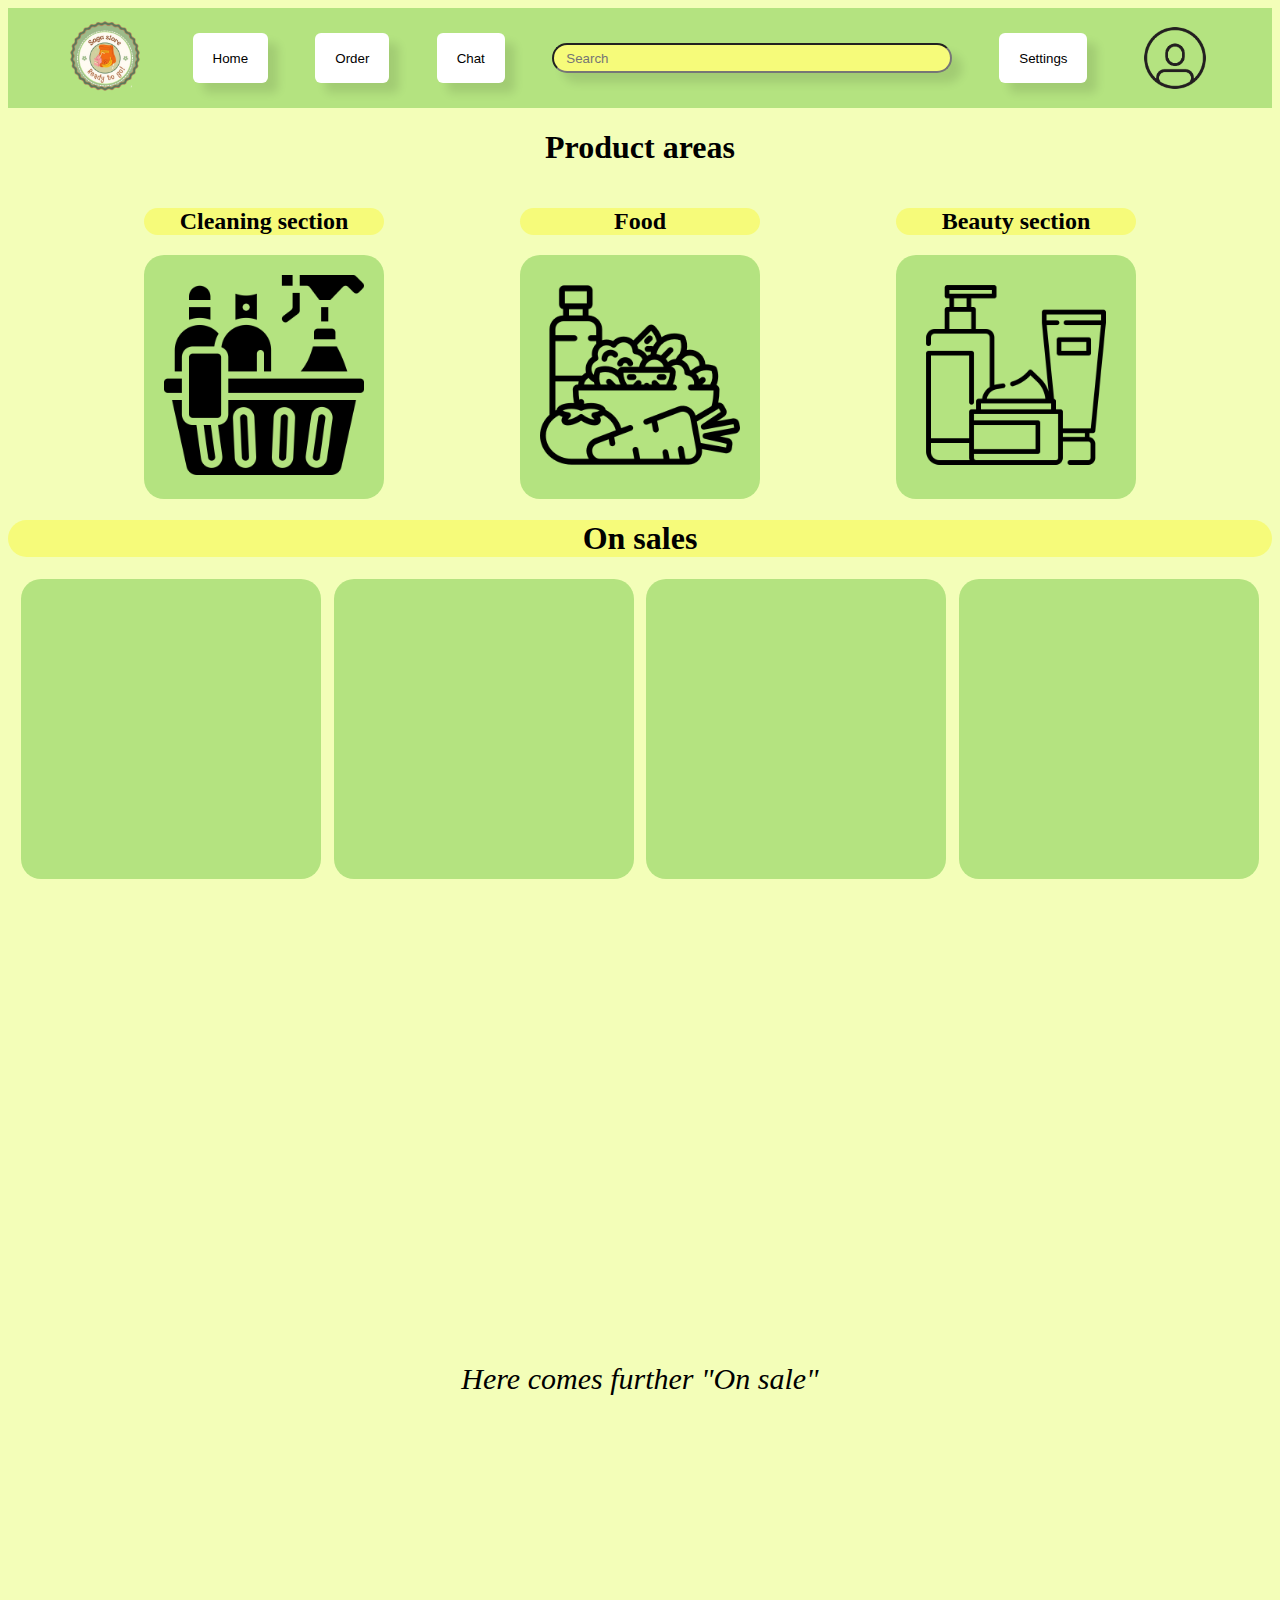
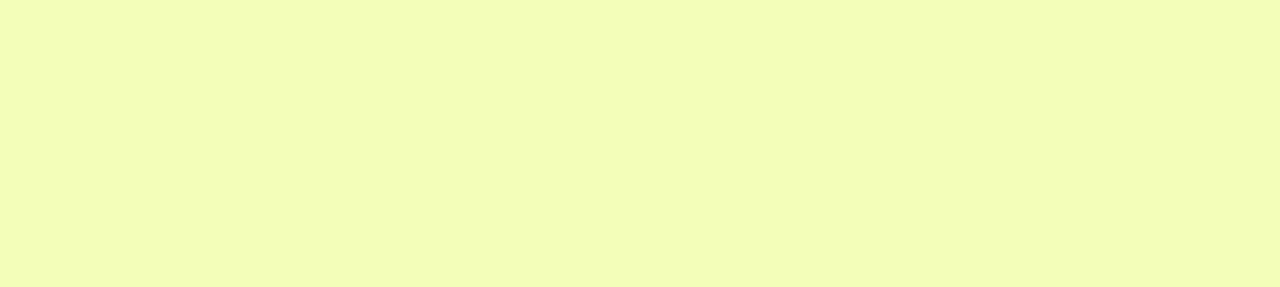
<file: LandPage.html>
<!DOCTYPE html>
<html lang="en">
<head>
    <meta charset="UTF-8">
    <meta name="viewport" content="width=device-width, initial-scale=1.0">
    <title>SagaStore</title>
    <link rel="icon" href="Imgs/Logo.png">
    <link rel="stylesheet" href="style.css">
</head>
<body style="background-color: #F3FEB8;">
    <nav class="navBar">
        <img src="Imgs/Logo.png" alt="" height="80">
        <button>Home</button>
        <button>Order</button>
        <button>Chat</button>
        <input placeholder="Search" type="search">
        
        <button>Settings</button>
        <img src="Imgs/User.webp" alt="" height="80">
    </nav>

    <h1 id="title">Product areas</h1>

    <section class="categories">
        <div>
            <h2 class="categoriesTitle">Cleaning section</h2>
            <a href="">
                <div style="background-color: #B4E380; border-radius: 20px;">
                    <img style="padding: 20px;" src="Imgs/basket.png" alt="" height="200">
                </div>
            </a>
        </div>
        <div>
            <h2 class="categoriesTitle">Food</h2>
                <div style="background-color: #B4E380; border-radius: 20px;">
                    <img style="padding: 20px;" src="Imgs/diet.png" alt="" height="200">
                </div>
        </div>
        <div>
            <h2 class="categoriesTitle">Beauty section</h2>
                <div style="background-color: #B4E380; border-radius: 20px;">
                    <img style="padding: 20px;" src="Imgs/skin-care.png" alt="" height="200">
                </div>
        </div>
    </section>

    <h1 class="categoriesTitle">On sales</h1>

    <article class="categories">
        <a href="">
            <div style="background-color: #B4E380; height: 300px; width: 300px; border-radius: 20px;"></div>
        </a>
        <a href="">
            <div style="background-color: #B4E380; height: 300px; width: 300px; border-radius: 20px;"></div>
        </a>
        <a href="">
            <div style="background-color: #B4E380; height: 300px; width: 300px; border-radius: 20px;"></div>
        </a>
        <a href="">
            <div style="background-color: #B4E380; height: 300px; width: 300px; border-radius: 20px;"></div>
        </a>
    </article>

    <footer>
        <i style="display: flex; justify-content: center; height: 1000px; font-size: 30px; align-items: center;">Here comes further "On sale"</i>
    </footer>
</body>
</html>
</file>
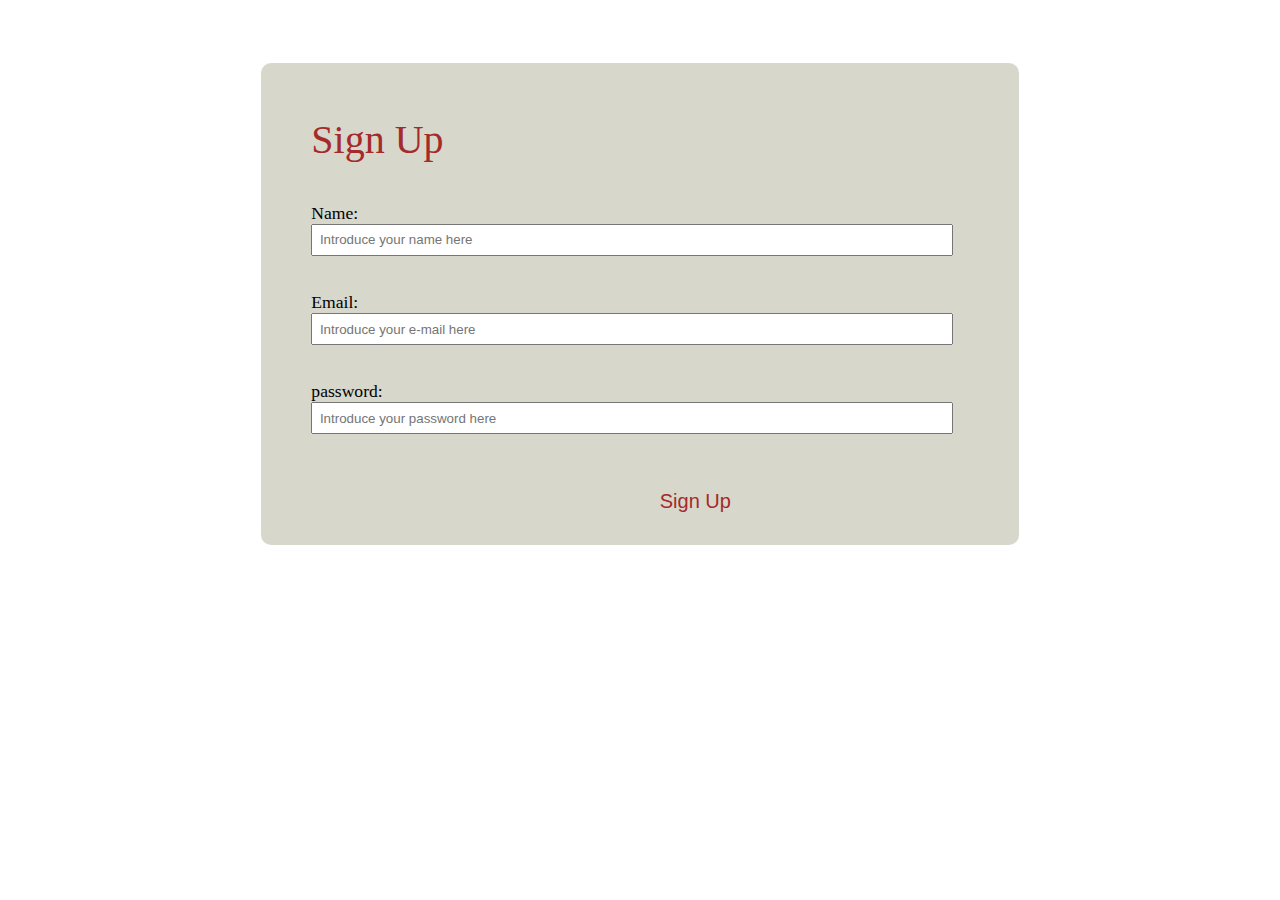
<file: logIn&SignUp.html>
<!DOCTYPE html>
<html lang="en">
<head>
    <meta charset="UTF-8">
    <meta name="viewport" content="width=device-width, initial-scale=1.0">
    <link rel="stylesheet" href="style.css">
    <title>login</title>
</head>
<body>
    <div id="login">
        <form action="/registro" method="post">

        <p style="color: brown; font-size: 250%;">Sign Up</p>
        <label for="name" >Name:</label><br>
        <input type="text" name="nombre" id="name" placeholder="Introduce your name here" required><br><br>
        <label for="email">Email:</label><br>
        <input type="email" name="email" id="email" placeholder="Introduce your e-mail here" required><br><br>
        <label for="">password:</label><br>
        <input type="password" name="password" id="password" placeholder="Introduce your password here" required><br><br>
        <button style="position: relative; right: -50%; padding: 3%; font-size: 125%; background-color: transparent; border: transparent; color:  brown;" title="Click here!" >Sign Up</button>
        </form>

    </div>
</body>
</html>
</file>
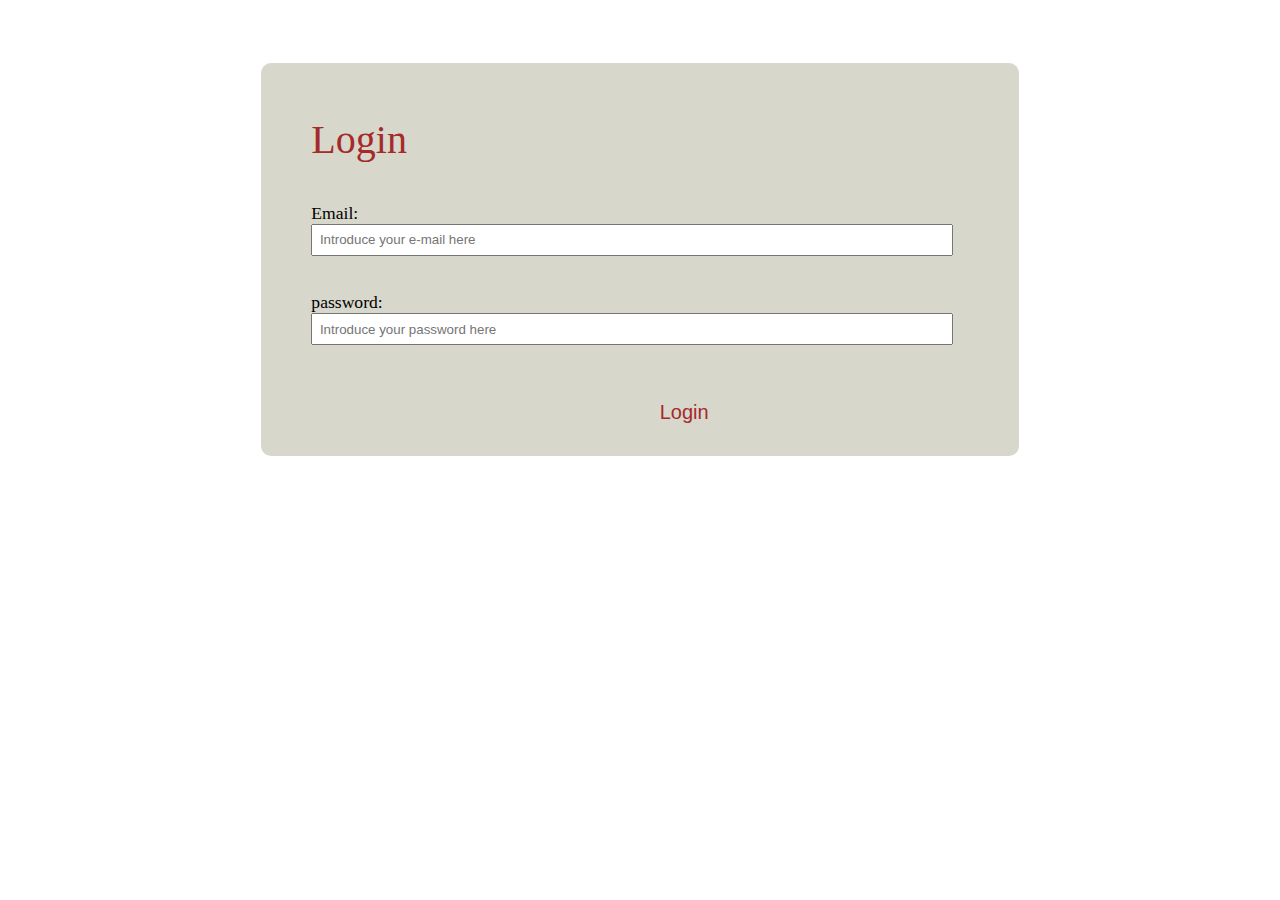
<file: login.html>
<!DOCTYPE html>
<html lang="en">
<head>
    <meta charset="UTF-8">
    <meta name="viewport" content="width=device-width, initial-scale=1.0">
     <link rel="stylesheet" href="/static/style.css">
    <title>login</title>
</head>
<body>
    <div id="login">
        <form action="/acceder" method="post">

            <p style="color: brown; font-size: 250%;">Login</p>
        <label for="email">Email:</label><br>
        <input type="email" name="email" id="email" placeholder="Introduce your e-mail here" required><br><br>
        <label for="">password:</label><br>
        <input type="password" name="password" id="password" placeholder="Introduce your password here" required><br><br>
        <button style="position: relative; right: -50%; padding: 3%; font-size: 125%; background-color: transparent; border: transparent; color:  brown;" title="Click here!" >Login</button>
        </form>
        
    </div>
</body>
</html>
</file>
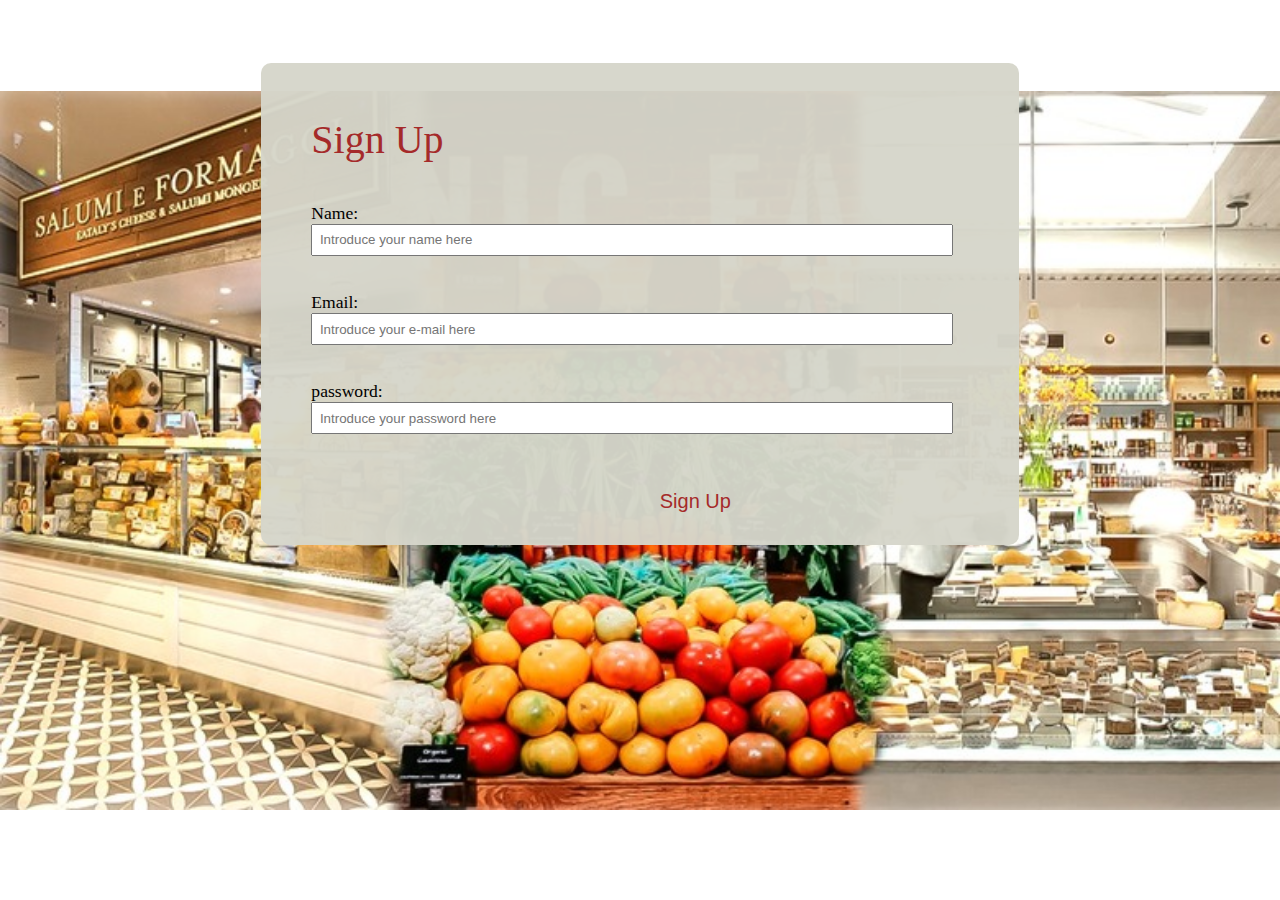
<file: register.html>
<!DOCTYPE html>
<html lang="en">
<head>
    <meta charset="UTF-8">
    <meta name="viewport" content="width=device-width, initial-scale=1.0">
    <link rel="icon" href="Imgs/Logo.png">
    <link rel="stylesheet" href="style.css">
    <title>login</title>
</head>
<body id="background">
    <div id="login">
        <form action="/registro" method="post">

        <p style="color: brown; font-size: 250%;">Sign Up</p>
        <label for="name" >Name:</label><br>
        <input type="text" name="nombre" id="name" placeholder="Introduce your name here" required><br><br>
        <label for="email">Email:</label><br>
        <input type="email" name="email" id="email" placeholder="Introduce your e-mail here" required><br><br>
        <label for="">password:</label><br>
        <input type="password" name="password" id="password" placeholder="Introduce your password here" required><br><br>
        <button style="position: relative; right: -50%; padding: 3%; font-size: 125%; background-color: transparent; border: transparent; color:  brown;" title="Click here!" >Sign Up</button>
        </form>

    </div>
</body>
</html>
</file>
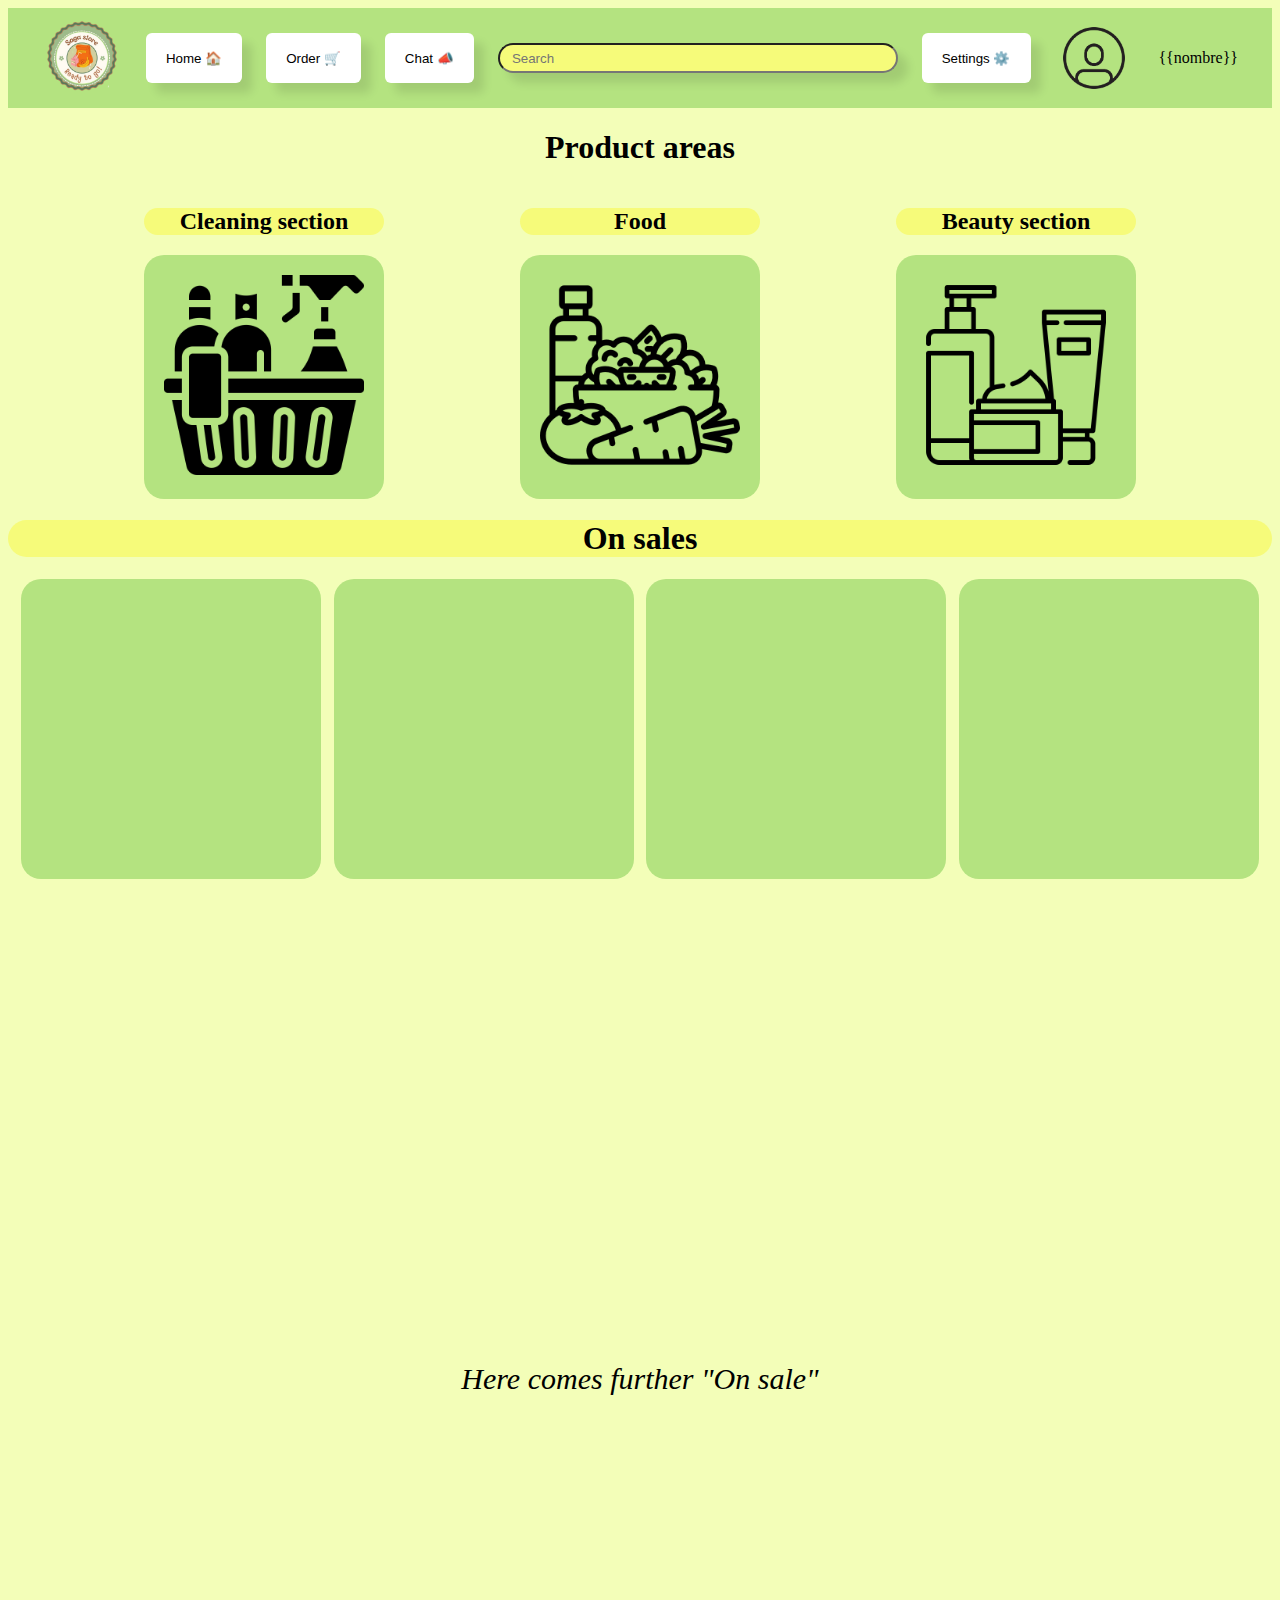
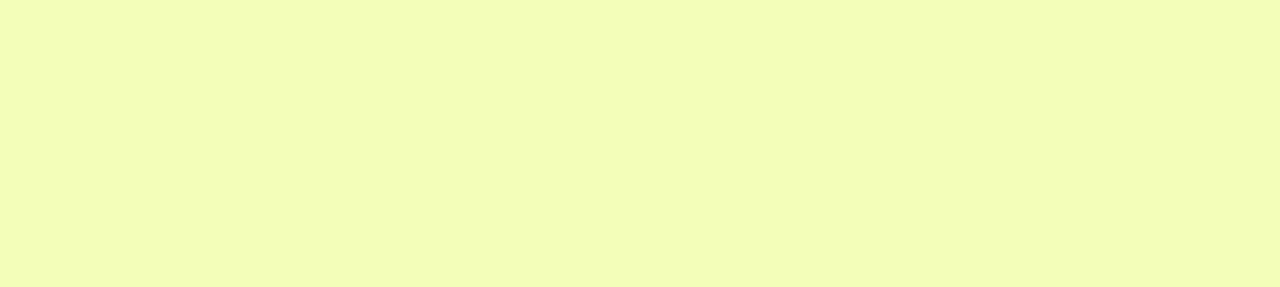
<file: templates/LandPage.html>
<!DOCTYPE html>
<html lang="en">
<head>
    <meta charset="UTF-8">
    <meta name="viewport" content="width=device-width, initial-scale=1.0">
    <title>SagaStore</title>
    <link rel="icon" href="/static/Logo.png">
    <link rel="stylesheet" href="/static/style.css">
</head>
<body style="background-color: #F3FEB8;">
    <nav class="navBar">
        <img src="/static/Logo.png" alt="" height="80">
        <button>Home 🏠</button>
        <button>Order 🛒</button>
        <button>Chat 📣</button>
        <input placeholder="Search" type="search">
        
        <a href="/ajustes"><button id="boton">Settings ⚙️</button></a>
        <img src="/static/User.webp" alt="" height="80">
        <p>{{nombre}}</p>
    </nav>

    <h1 id="title">Product areas</h1>

    <section class="categories">
        <div>
            <h2 class="categoriesTitle">Cleaning section</h2>
            <a href="">
                <div style="background-color: #B4E380; border-radius: 20px;">
                    <img style="padding: 20px;" src="/static/basket.png" alt="" height="200">
                </div>
            </a>
        </div>
        <div>
            <h2 class="categoriesTitle">Food</h2>
                <div style="background-color: #B4E380; border-radius: 20px;">
                    <img style="padding: 20px;" src="/static/diet.png" alt="" height="200">
                </div>
        </div>
        <div>
            <h2 class="categoriesTitle">Beauty section</h2>
                <div style="background-color: #B4E380; border-radius: 20px;">
                    <img style="padding: 20px;" src="/static/skin-care.png" alt="" height="200">
                </div>
        </div>
    </section>

    <h1 class="categoriesTitle">On sales</h1>

    <article class="categories">
        <a href="">
            <div style="background-color: #B4E380; height: 300px; width: 300px; border-radius: 20px;"></div>
        </a>
        <a href="">
            <div style="background-color: #B4E380; height: 300px; width: 300px; border-radius: 20px;"></div>
        </a>
        <a href="">
            <div style="background-color: #B4E380; height: 300px; width: 300px; border-radius: 20px;"></div>
        </a>
        <a href="">
            <div style="background-color: #B4E380; height: 300px; width: 300px; border-radius: 20px;"></div>
        </a>
    </article>

    <footer>
        <i style="display: flex; justify-content: center; height: 1000px; font-size: 30px; align-items: center;">Here comes further "On sale"</i>
    </footer>
</body>

<script>
    document.getElementById('boton').addEventListener('click', function(){
        window.location.href = '/templates/settings.html';
    });
</script>
</html>
</file>
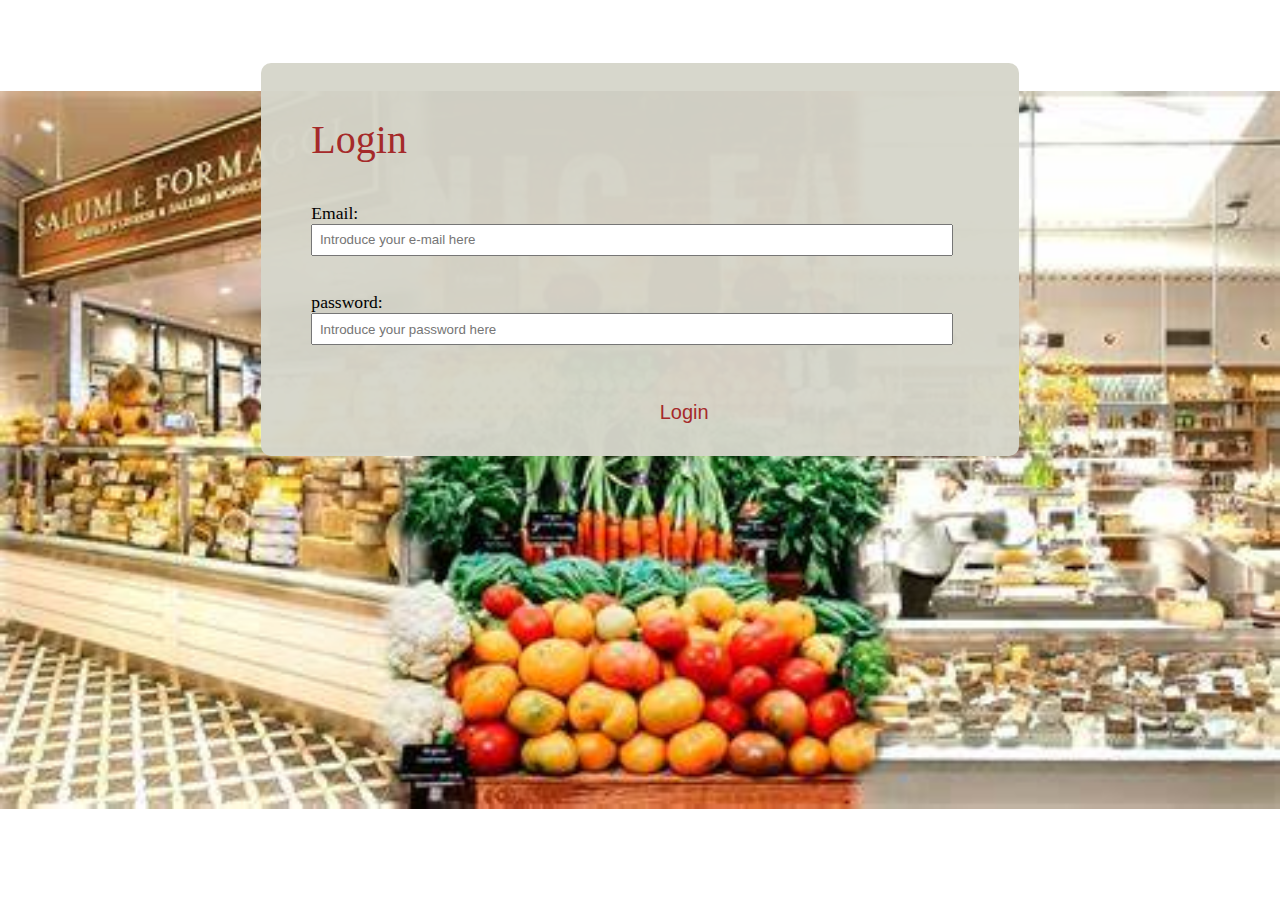
<file: templates/login.html>
<!DOCTYPE html>
<html lang="en">
<head>
    <meta charset="UTF-8">
    <meta name="viewport" content="width=device-width, initial-scale=1.0">
    <link rel="stylesheet" href="/static/style.css">
    <title>login</title>
</head>
<body id="background">
    <div id="login">
        <form action="/acceder" method="post">

            <p style="color: brown; font-size: 250%;">Login</p>
        <label for="email">Email:</label><br>
        <input type="email" name="email" id="email" placeholder="Introduce your e-mail here" required><br><br>
        <label for="">password:</label><br>
        <input type="password" name="password" id="password" placeholder="Introduce your password here" required><br><br>
        <button style="position: relative; right: -50%; padding: 3%; font-size: 125%; background-color: transparent; border: transparent; color:  brown;" title="Click here!" >Login</button>
        </form>
        
    </div>
</body>
</html>
</file>
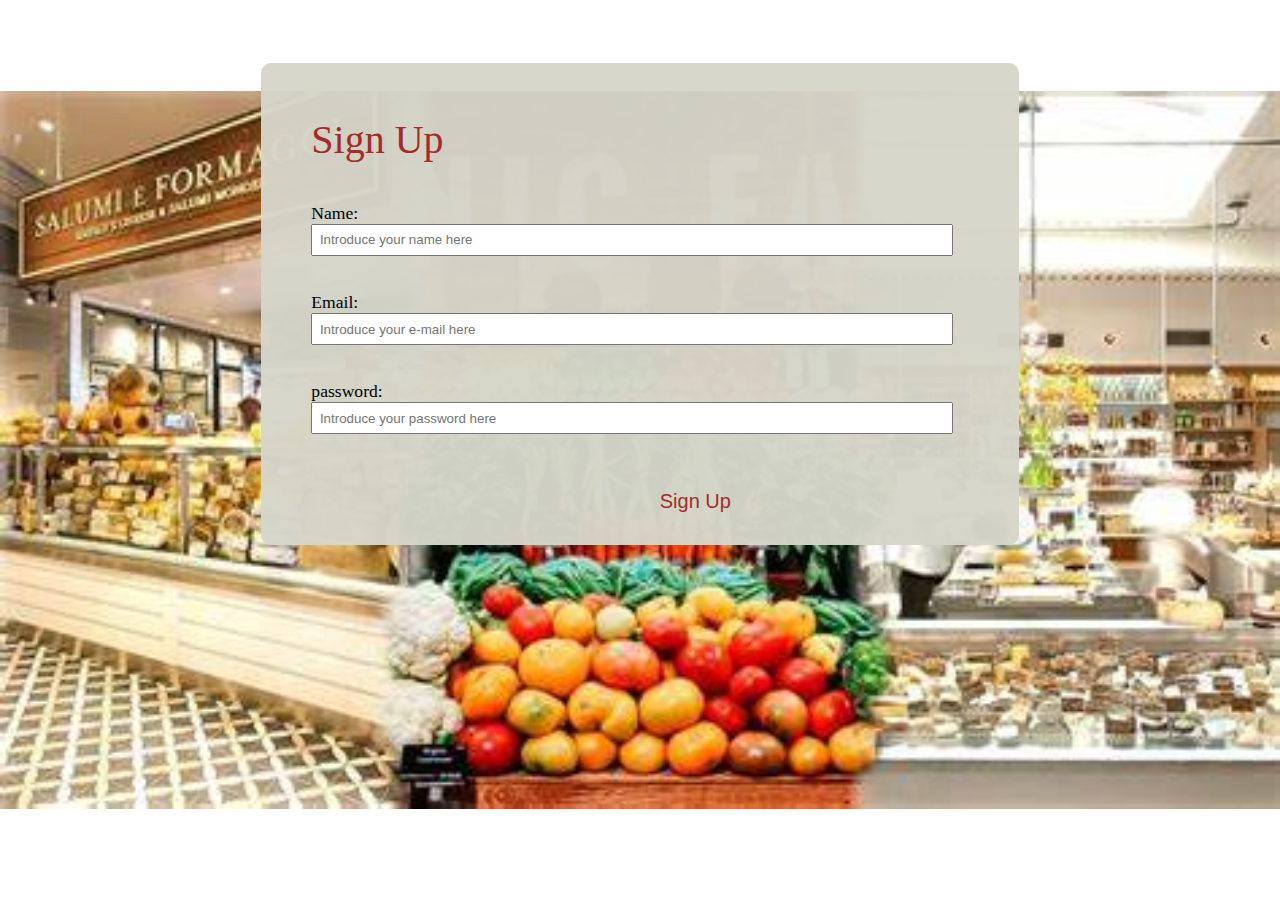
<file: templates/register.html>
<!DOCTYPE html>
<html lang="en">
<head>
    <meta charset="UTF-8">
    <meta name="viewport" content="width=device-width, initial-scale=1.0">
    <link rel="stylesheet" href="/static/style.css">
    <title>Sign Up</title>
</head>
<body id="background">
    <div id="login">
        <form action="/registro" method="post">

            <p style="color: brown; font-size: 250%;">Sign Up</p>
        <label for="name" >Name:</label><br>
        <input type="text" name="nombre" id="name" placeholder="Introduce your name here" required><br><br>
        <label for="email">Email:</label><br>
        <input type="email" name="email" id="email" placeholder="Introduce your e-mail here" required><br><br>
        <label for="">password:</label><br>
        <input type="password" name="password" id="password" placeholder="Introduce your password here" required><br><br>
        <button style="position: relative; right: -50%; padding: 3%; font-size: 125%; background-color: transparent; border: transparent; color:  brown;" title="Click here!" >Sign Up</button>
        </form>
        
    </div>
</body>
</html>
</file>
<file: style.css>
#background{
    background-image: url(Imgs/StartImg.jpg);
    background-repeat: no-repeat;        
    background-position: cover;
    background-position: center center;
    background-attachment: fixed;
    background-size: 100%;
}

#login{
    background-color: rgba(214, 214, 202, 0.966);
    margin-left: 20%;
    margin-right: 20%;
    border-radius: 10px 10px;
    padding: 1%;
    padding-left: 4%;
    padding-right: 4%;
    margin-top: 5%;
    }

input{
    display: block;
    width: 95%;
    padding: 1%;
}

label{
    font-size: 110%;
}

.navBar {
    display: flex;
    justify-content: space-evenly;
    align-items: center;
    background-color: #B4E380;
    padding: 10px 20px;
    gap: 10px;
}

.navBar button {
    background-color: white;
    height: 50px;
    border: none;
    padding: 10px 20px;
    border-radius: 6px;
    box-shadow: 10px 10px 10px rgba(0, 0, 0, 0.1);
    font-weight: 500;
    cursor: pointer;
}

.navBar input {
    background-color: #F6FB7A;
    height: 30px;
    border-radius: 100px;
    width: 400px;
    box-shadow: 10px 10px 10px rgba(0, 0, 0, 0.1);
}

#title{
    display: flex;
    justify-content: center;
}

.categories{
    display: flex;
    justify-content: space-evenly;
}

.categoriesTitle{
    background-color: #F6FB7A;
    display: flex;
    justify-content: center;
    border-radius: 20px;
}
</file>
<file: static/style.css>
#background{
    background-image: url(super.jpeg);
    background-repeat: no-repeat;        
    background-position: cover;
    background-position: center center;
    background-attachment: fixed;
    background-size: 100%;
}

#login{
    background-color: rgba(214, 214, 202, 0.966);
    margin-left: 20%;
    margin-right: 20%;
    border-radius: 10px 10px;
    padding: 1%;
    padding-left: 4%;
    padding-right: 4%;
    margin-top: 5%;
    }

input{
    display: block;
    width: 95%;
    padding: 1%;
}

label{
    font-size: 110%;
}

.navBar {
    display: flex;
    justify-content: space-evenly;
    align-items: center;
    background-color: #B4E380;
    padding: 10px 20px;
    gap: 10px;
}

.navBar button {
    background-color: white;
    height: 50px;
    border: none;
    padding: 10px 20px;
    border-radius: 6px;
    box-shadow: 10px 10px 10px rgba(0, 0, 0, 0.1);
    font-weight: 500;
    cursor: pointer;
}

.navBar input {
    background-color: #F6FB7A;
    height: 30px;
    border-radius: 100px;
    width: 400px;
    box-shadow: 10px 10px 10px rgba(0, 0, 0, 0.1);
}

#title{
    display: flex;
    justify-content: center;
}

.categories{
    display: flex;
    justify-content: space-evenly;
}

.categoriesTitle{
    background-color: #F6FB7A;
    display: flex;
    justify-content: center;
    border-radius: 20px;
}
</file>
